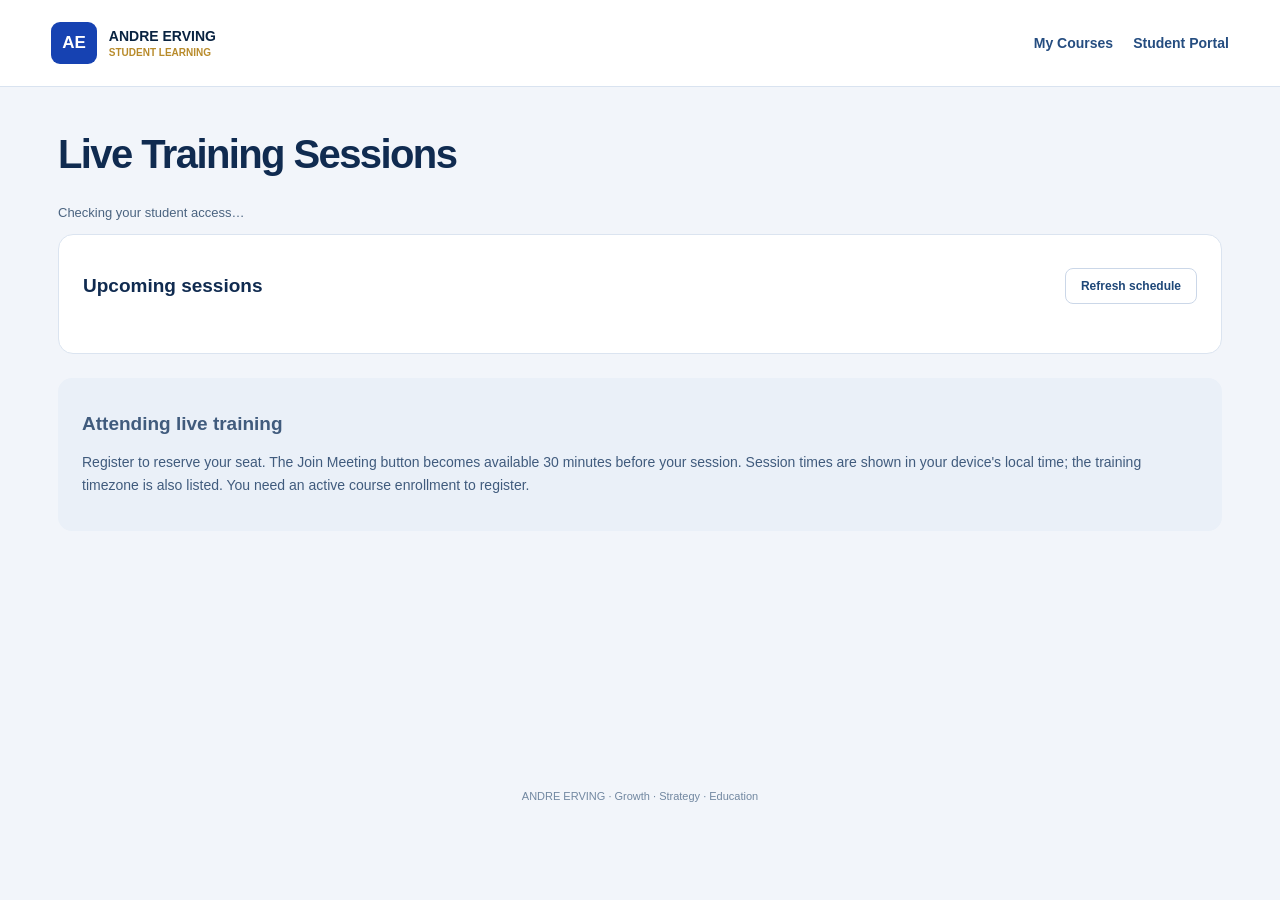
<file: live-training.html>
<!doctype html>
<html lang="en"><head><link rel="icon" type="image/svg+xml" href="/favicon.svg?v=20261109-portal"><link rel="shortcut icon" href="/favicon.svg?v=20261109-portal"><link rel="apple-touch-icon" href="/images/fav.png?v=20261109-portal"><meta charset="utf-8"><meta name="viewport" content="width=device-width,initial-scale=1"><meta name="robots" content="noindex"><title>Live Training | Andre Erving</title><link rel="stylesheet" href="assets/css/live-training.css?v=20261108b"></head>
<body><header class="live-header"><a class="brand" href="index.html#/dashboard"><span class="brand-mark">AE</span><span>ANDRE ERVING<small>STUDENT LEARNING</small></span></a><nav><a href="index.html#/courses">My Courses</a><a href="index.html#/dashboard">Student Portal</a></nav></header>
<main class="live-main"><div class="live-intro"><h1>Live Training Sessions</h1><p></p></div><div class="live-status" id="live-status" role="status">Checking your student access…</div>
<section class="live-section"><div class="live-section-title"><h2>Upcoming sessions</h2><button type="button" id="live-refresh">Refresh schedule</button></div><div class="live-grid" id="live-sessions"></div></section>
<section class="live-guide"><h2>Attending live training</h2><p>Register to reserve your seat. The Join Meeting button becomes available 30 minutes before your session. Session times are shown in your device's local time; the training timezone is also listed. You need an active course enrollment to register.</p></section></main><footer class="live-footer">ANDRE ERVING · Growth · Strategy · Education</footer><script type="module" src="assets/js/live-training.js?v=meeting-label-capacity-20261109"></script></body></html>
</file>
<file: assets/css/live-training.css>
:root{font-family:Inter,Arial,sans-serif;color:#102b50;background:#f2f5fa;font-size:14px}*{box-sizing:border-box}body{margin:0}.live-header{background:#fff;border-bottom:1px solid #d9e3f0;padding:22px max(4vw,20px);display:flex;justify-content:space-between;align-items:center;gap:16px}.brand{display:flex;align-items:center;gap:12px;text-decoration:none;font-size:14px;font-weight:900;color:#092341}.brand small{display:block;color:#b88b2b;font-size:10px;margin-top:3px}.brand-mark{background:#1642b2;color:#fff;border-radius:9px;padding:11px;font-size:17px}.live-header nav{display:flex;gap:20px}.live-header nav a{color:#254d80;font-weight:750;text-decoration:none}.live-main{max-width:1200px;padding:35px 18px;margin:auto;min-height:75vh}.eyebrow{font-weight:850;color:#c18410;font-size:11px;letter-spacing:.12em}.live-intro h1{font-size:clamp(28px,4vw,40px);margin:10px 0;letter-spacing:-.04em}.live-intro p{color:#657991;line-height:1.6;max-width:780px}.live-status{font-size:13px;color:#4b6480;padding:14px 0}.live-status.error{color:#b13939}.live-section{background:#fff;border:1px solid #dbe4f0;border-radius:15px;padding:24px}.live-section-title{display:flex;justify-content:space-between;align-items:center;gap:10px}.live-section-title h2,.live-guide h2{font-size:19px}.live-section-title button,.live-card button{cursor:pointer;padding:10px 15px;border-radius:8px;border:1px solid #cbd7e8;background:#fff;color:#1e4778;font-size:12px;font-weight:800}.live-card button.primary{background:#ce941f;color:#fff;border-color:#ce941f}.live-card button:disabled{opacity:.45;cursor:not-allowed}.live-grid{display:grid;grid-template-columns:repeat(auto-fit,minmax(290px,1fr));gap:16px;margin-top:16px}.live-card{padding:20px;border:1px solid #dce5f0;border-radius:12px;background:#f9fbfe}.live-card h3{font-size:18px;margin:8px 0}.live-card p{font-size:13px;line-height:1.6;color:#657992}.live-course{font-size:11px;color:#275895;font-weight:900}.live-card-meta{display:grid;gap:6px;color:#4f6780;font-size:12px;margin:16px 0}.live-card-actions{display:flex;flex-wrap:wrap;gap:8px}.live-tag{display:inline-block;color:#217348;background:#def1e6;border-radius:16px;padding:5px 8px;font-size:11px;font-weight:800;margin-bottom:5px}.live-guide{margin-top:24px;background:#eaf0f8;border-radius:14px;padding:20px 24px;color:#405b7d}.live-guide p{line-height:1.65}.live-empty{text-align:center;color:#687f98;padding:28px}.live-footer{text-align:center;color:#7187a0;padding:28px;font-size:11px}@media(max-width:640px){.live-header{align-items:flex-start;flex-direction:column}.live-section{padding:16px}.live-header nav{gap:14px}}
</file>
